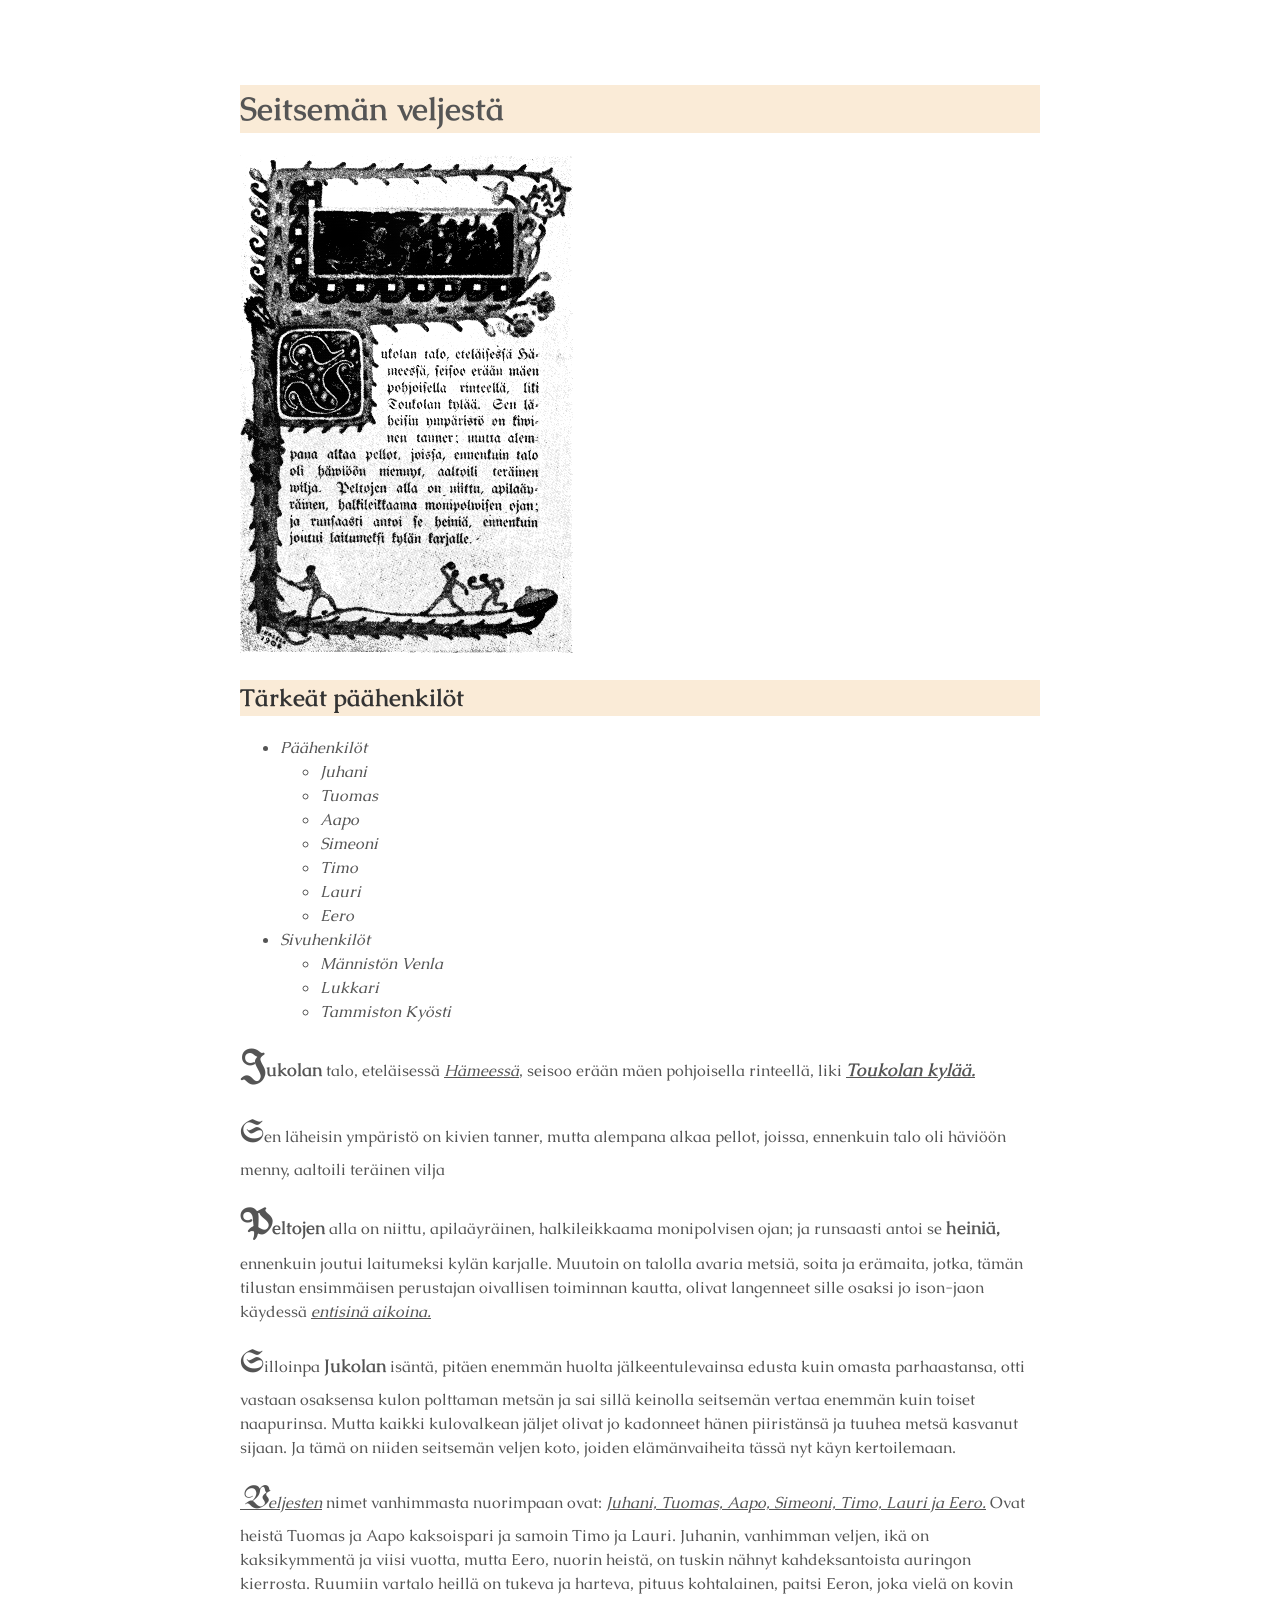
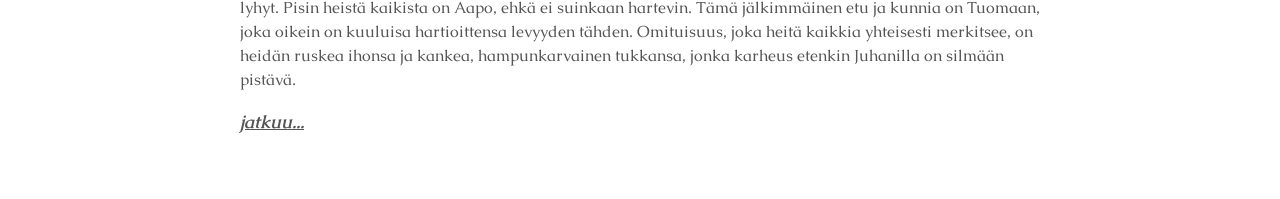
<file: HTML_CSS/index.html>
<!DOCTYPE html>
<html>

<head>
    <meta charset="utf-8">
    <title>Paras verkkosivu ikinä</title>
    <link rel="stylesheet" href="style.css">
    <link href="https://fonts.googleapis.com/css2?family=UnifrakturMaguntia&display=swap" rel="stylesheet">
    <link rel="preconnect" href="https://fonts.googleapis.com">
    <link rel="preconnect" href="https://fonts.gstatic.com" crossorigin>
    <link href="https://fonts.googleapis.com/css2?family=Caudex:ital,wght@0,400;0,700;1,400;1,700&display=swap"
        rel="stylesheet">
</head>

<body>
    <!--Tee tehtävät tänne-->
    <h1>Seitsemän veljestä</h1>

    <img src="Seitsemän_veljestä.png" alt="7 veljestä" height="498" width="333">

    <h2>Tärkeät päähenkilöt</h2>

    <ul>
        <li>Päähenkilöt</li>

        <ul>
            <li>Juhani</li>
            <li>Tuomas</li>
            <li>Aapo</li>
            <li>Simeoni</li>
            <li>Timo</li>
            <li>Lauri</li>
            <li>Eero</li>
        </ul>

        <li>Sivuhenkilöt</li>

        <ul>
            <li>Männistön Venla</li>
            <li>Lukkari</li>
            <li>Tammiston Kyösti</li>
        </ul>

    </ul>

    <p><strong>Jukolan</strong> talo, eteläisessä <em>Hämeessä</em>,
        seisoo erään mäen pohjoisella rinteellä, liki <strong>
            <em>Toukolan kylää.</em></strong></p>
    <p>Sen läheisin ympäristö on kivien tanner,
        mutta alempana alkaa pellot, joissa, ennenkuin talo oli häviöön menny,
        aaltoili teräinen vilja</p>
    <p><strong>Peltojen</strong> alla on niittu, apilaäyräinen,
        halkileikkaama monipolvisen ojan; ja runsaasti antoi se <strong>heiniä,</strong>
        ennenkuin joutui laitumeksi kylän karjalle. Muutoin on talolla avaria
        metsiä, soita ja erämaita, jotka, tämän tilustan ensimmäisen perustajan
        oivallisen toiminnan kautta, olivat langenneet sille osaksi jo ison-jaon
        käydessä <em>entisinä aikoina.</em></p>
    <p>Silloinpa <strong>Jukolan</strong> isäntä, pitäen enemmän
        huolta jälkeentulevainsa edusta kuin omasta parhaastansa, otti vastaan
        osaksensa kulon polttaman metsän ja sai sillä keinolla seitsemän vertaa
        enemmän kuin toiset naapurinsa. Mutta kaikki kulovalkean jäljet olivat
        jo kadonneet hänen piiristänsä ja tuuhea metsä kasvanut sijaan. Ja tämä
        on niiden seitsemän veljen koto, joiden elämänvaiheita tässä nyt käyn
        kertoilemaan.
    </p>
    <p><em>Veljesten</em> nimet vanhimmasta nuorimpaan ovat: <em>Juhani, Tuomas, Aapo,
            Simeoni, Timo, Lauri ja Eero.</em> Ovat heistä Tuomas ja Aapo kaksoispari ja
        samoin Timo ja Lauri. Juhanin, vanhimman veljen, ikä on kaksikymmentä ja
        viisi vuotta, mutta Eero, nuorin heistä, on tuskin nähnyt
        kahdeksantoista auringon kierrosta. Ruumiin vartalo heillä on tukeva ja
        harteva, pituus kohtalainen, paitsi Eeron, joka vielä on kovin lyhyt.
        Pisin heistä kaikista on Aapo, ehkä ei suinkaan hartevin. Tämä
        jälkimmäinen etu ja kunnia on Tuomaan, joka oikein on kuuluisa
        hartioittensa levyyden tähden. Omituisuus, joka heitä kaikkia yhteisesti
        merkitsee, on heidän ruskea ihonsa ja kankea, hampunkarvainen tukkansa,
        jonka karheus etenkin Juhanilla on silmään pistävä.
    </p>
    <em><strong>jatkuu...</strong></em>

</body>

</html>
</file>
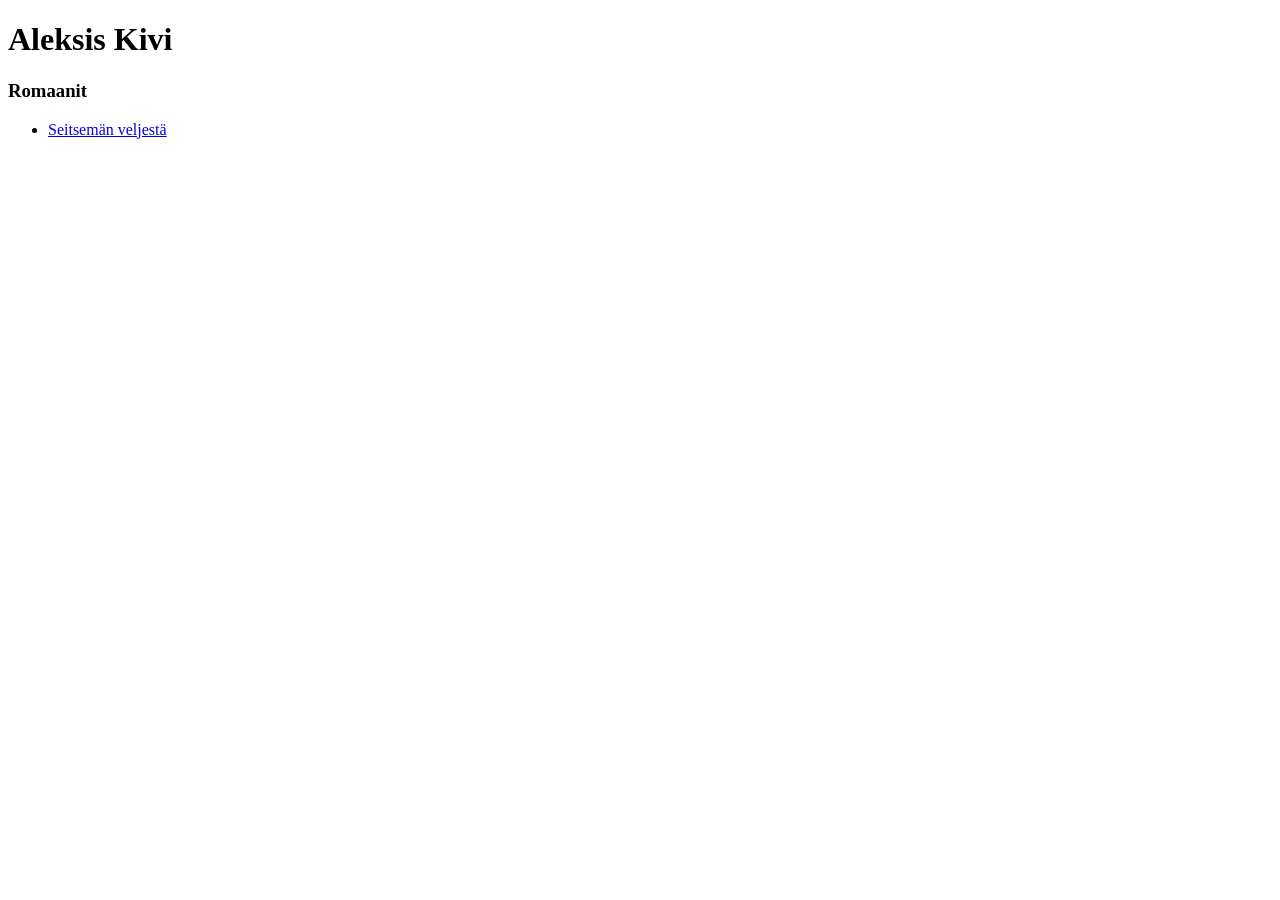
<file: HTML_CSS/page.html>
<!DOCTYPE html>
<html>

<head>
  <meta charset="utf-8">
  <title>paras verkkosivu ikinä</title>
</head>

<body>
  <!--Tee tehtävät tänne-->
  <h1>
    Aleksis Kivi
  </h1>
  <h3>
    Romaanit
  </h3>
  <ul>
    <li><a href="index.html">Seitsemän veljestä</a></li>
 </ul>
</body>

</html>
</file>
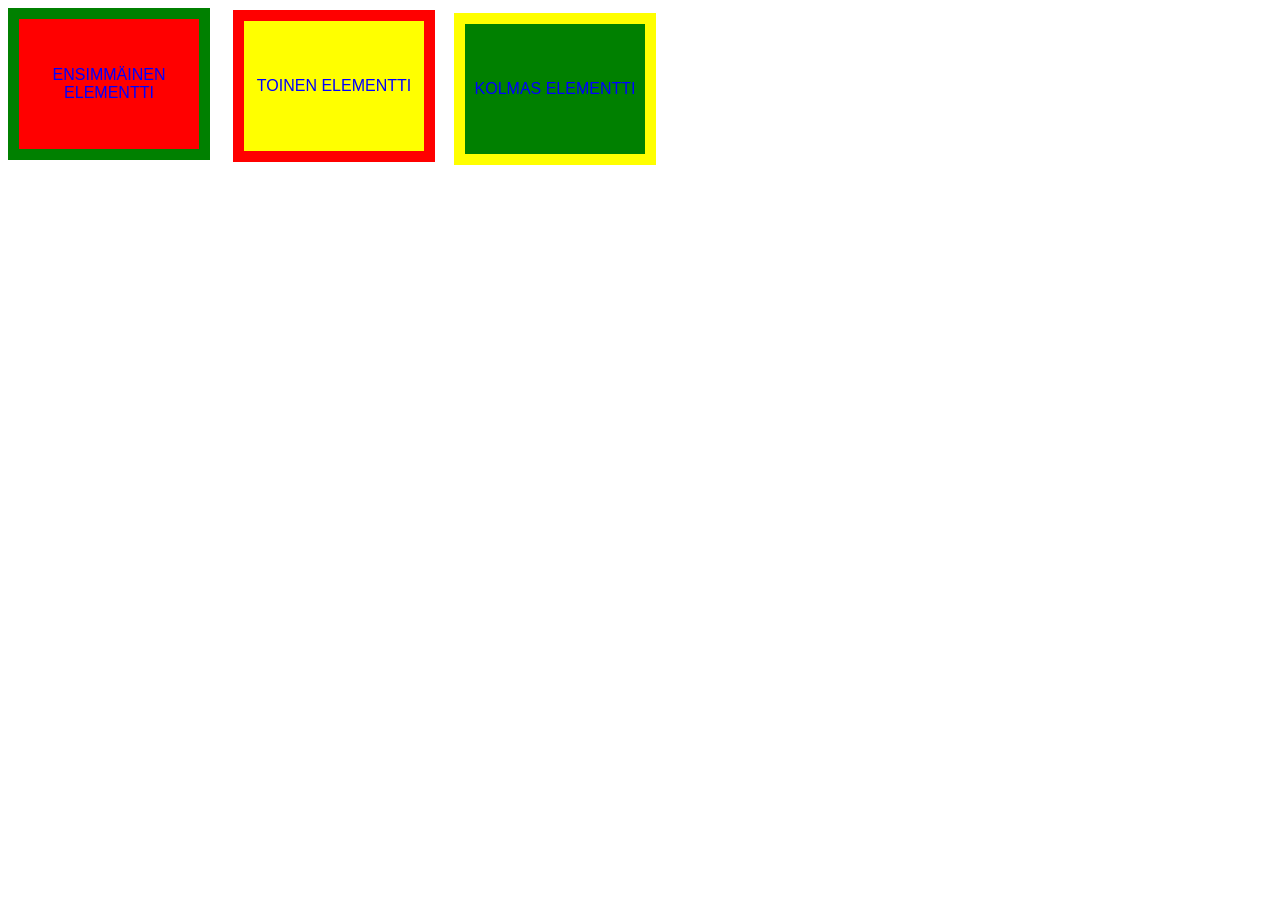
<file: HTML_CSS/position.html>
<!DOCTYPE html>

<html>

<head>
      <meta charset="utf-8">
      <link rel="stylesheet" href = "position_styles.css">
      <title>Toinen paras verkkosivu ikinä</title>
</head>

<body>
 <div class= "containerRed" >
  <p class="blueFont">ENSIMMÄINEN ELEMENTTI</p>
 </div>

  <div class= "containerYellow" >
  <p class="blueFont">TOINEN ELEMENTTI</p>
 </div>

  <div class= "containerGreen" >
  <p class="blueFont">KOLMAS ELEMENTTI</p>
 </div>
</body>

</html>
</file>
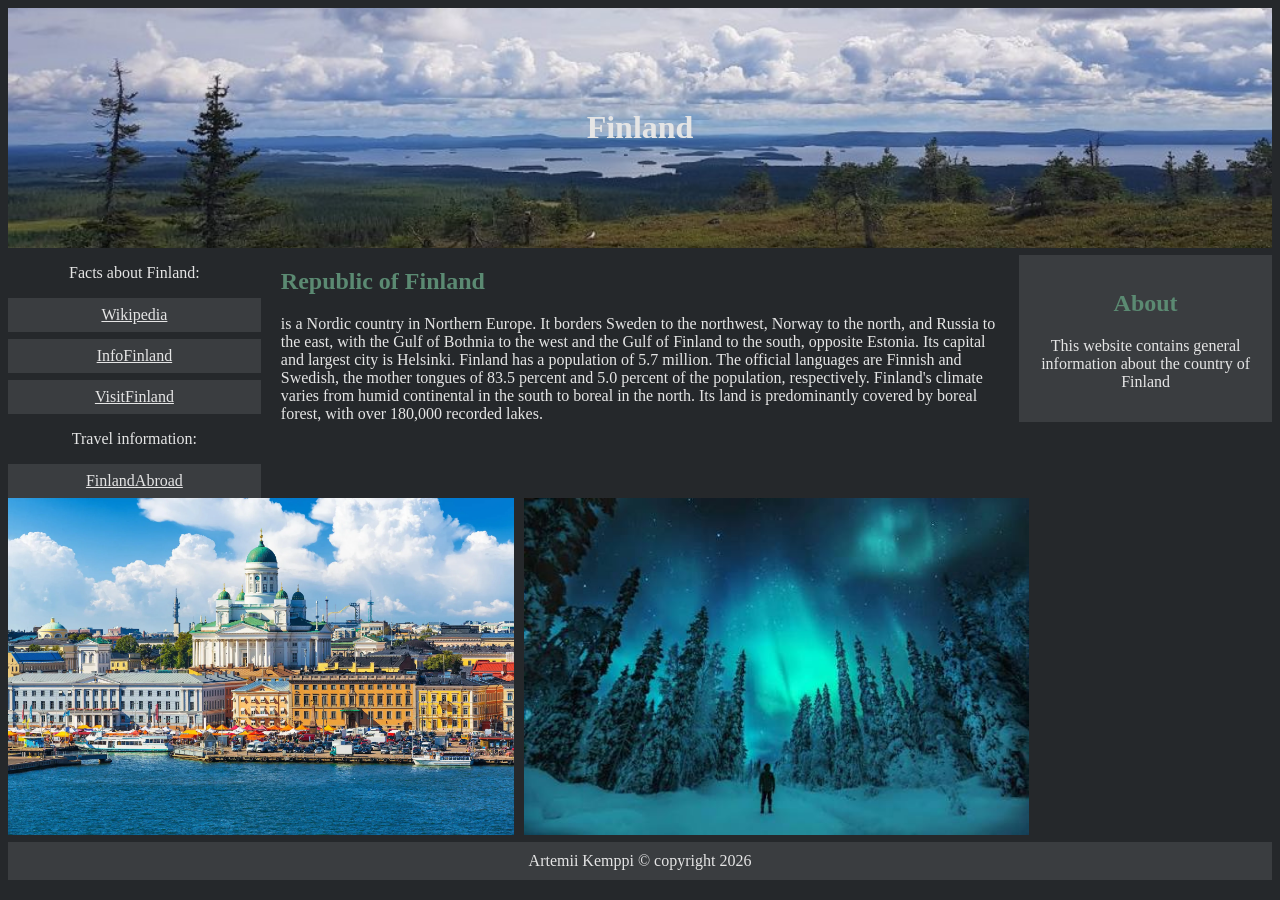
<file: HTML_CSS/tehtava12/12website.html>
<!DOCTYPE html>
<html>
<head>
<meta name="viewport" content="width=device-width, initial-scale=1.0">
<style>
* {
  box-sizing: border-box;
}

.menu {
  float: left;
  width: 20%;
  text-align: center;
}

.menu a {
  background-color: #3a3d40;
  padding: 8px;
  margin-top: 7px;
  display: block;
  width: 100%;
  color: #e5e5e5;
}

.menu a:hover {
  background-color: #5b8a72;
  color: #ffffff;
}

.main {
  float: left;
  width: 60%;
  padding: 0 20px;
}

.main h2 {
  color: #5b8a72;
}

.right {
  background-color: #3a3d40;
  float: left;
  width: 20%;
  padding: 15px;
  margin-top: 7px;
  text-align: center;
}

.right h2 {
  color: #5b8a72;
}

@media only screen and (max-width: 620px) {
  .menu, .main, .right { width: 100%; }
  .image-row { flex-direction: column; }
}
</style>
</head>

<body style="font-family:Verdana;color:#e5e5e5;background-color:#25282b;">

<div style="background-image:url('naturePic.jpg');background-size:cover;background-position:center;padding:80px;text-align:center;">
  <h1 style="color:#e5e5e5;">Finland</h1>
</div>

<div style="overflow:auto">
  <div class="menu">
    <p>Facts about Finland:</p>
    <a href="https://en.wikipedia.org/wiki/Finland">Wikipedia</a>
    <a href="https://infofinland.fi/information-about-finland/key-facts-about-finland">InfoFinland</a>
    <a href="https://www.visitfinland.com/en/practical-tips/facts-about-finland/">VisitFinland</a>
    <p>Travel information:</p>
    <a href="https://finlandabroad.fi/frontpage">FinlandAbroad</a>
  </div>

  <div class="main">
    <h2>Republic of Finland</h2>
    <p>is a Nordic country in Northern Europe. 
    It borders Sweden to the northwest, 
    Norway to the north, and Russia to the east, with 
    the Gulf of Bothnia to the west and the Gulf of Finland to the south, 
    opposite Estonia. 
    Its capital and largest city is Helsinki. 
    Finland has a population of 5.7 million. 
    The official languages are Finnish and Swedish, 
    the mother tongues of 
    83.5 percent and 5.0 percent of the population, 
    respectively. Finland's climate varies from humid continental 
    in the south to boreal in the north. 
    Its land is predominantly covered by boreal forest,
    with over 180,000 recorded lakes.</p>
  </div>

  <div class="right">
    <h2>About</h2>
    <p>This website contains general information about the country of Finland</p>
  </div>

</div>

<div style="display:flex;gap:10px;clear:both;">
  <img src="nature1.webp" alt="Helsinki cityscape" style="width:40%;">
  <img src="nature2.jpg" alt="Northern lights Finland" style="width:40%;">
</div>

<div style="background-color:#3a3d40;text-align:center;padding:10px;margin-top:7px;color:#e5e5e5;">Artemii Kemppi © copyright 2026</div>

</body>
</html>
</file>
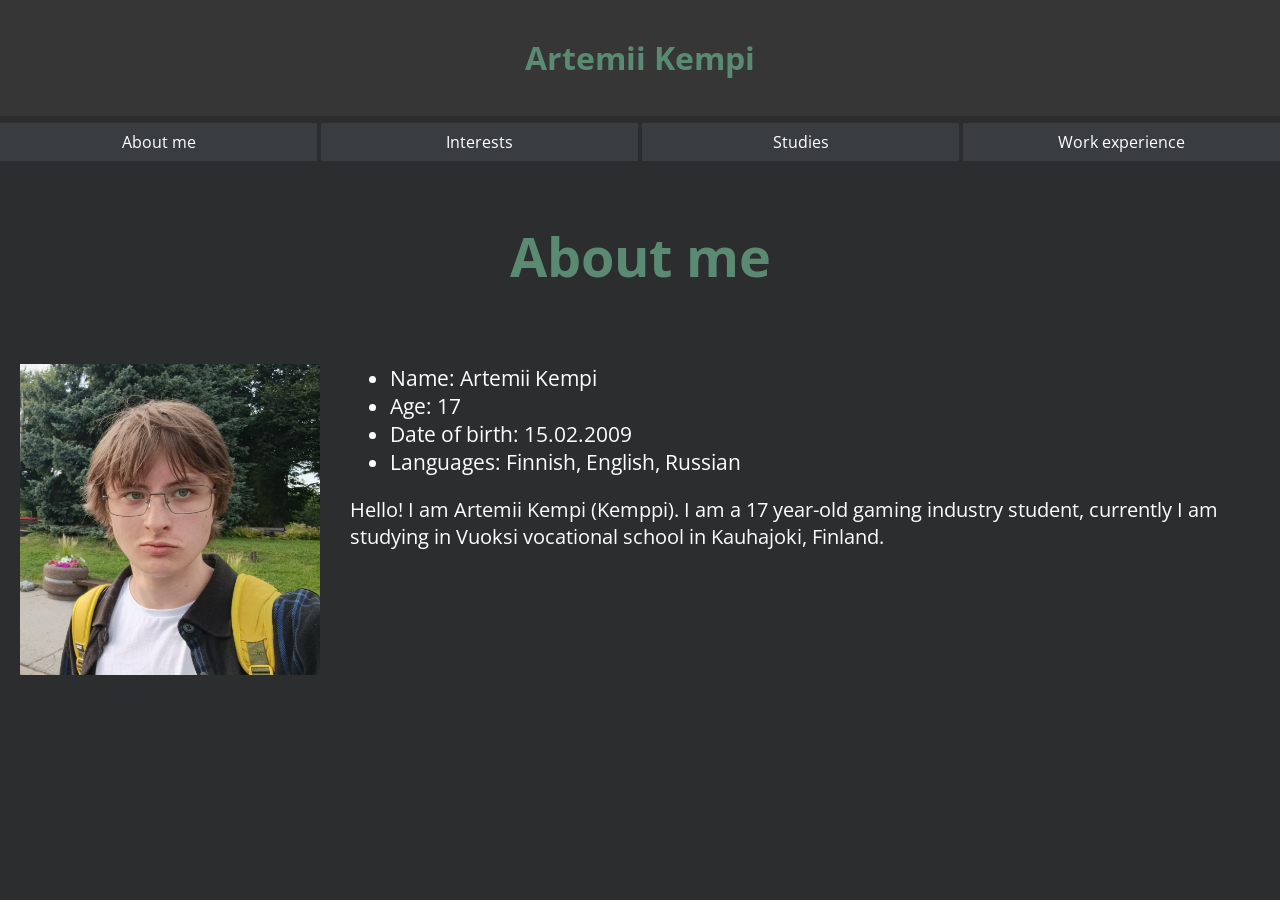
<file: HTML_CSS/tehtava13/index2.html>
<!DOCTYPE html>
<html>

<head>
    <meta charset="utf-8">
    <title>About me</title>
    <link rel="stylesheet" href="cvstyle.css">
    <style>
        * {
            box-sizing: border-box;
        }
    </style>
    <link rel="preconnect" href="https://fonts.googleapis.com">
    <link rel="preconnect" href="https://fonts.gstatic.com" crossorigin>
    <link
        href="https://fonts.googleapis.com/css2?family=Caudex:ital,wght@0,400;0,700;1,400;1,700&family=Open+Sans:ital,wght@0,300..800;1,300..800&display=swap"
        rel="stylesheet">
</head>

<body>
    <div class="header">
        <h1>Artemii Kempi</h1>
    </div>
    <div style="overflow:auto">
        <div class="menu">
            <a href="#">About me</a>
            <a href="index3.html">Interests</a>
            <a href="index4.html">Studies</a>
            <a href="index5.html">Work experience</a>
        </div>
        <div class="intro">
            <h1>About me</h1>
        </div>
        <div class="about-content">
            <img class="profile-photo" src="photo.jpg" alt="Photo">

            <div class="about-text">
                <ul>
                    <li>Name: Artemii Kempi</li>
                    <li>Age: 17</li>
                    <li>Date of birth: 15.02.2009</li>
                    <li>Languages: Finnish, English, Russian</li>
                </ul>

                <p>
                    Hello! I am Artemii Kempi (Kemppi). I am a 17 year-old gaming
                    industry student, currently I am studying in Vuoksi vocational
                    school in Kauhajoki, Finland.
                </p>
            </div>
        </div>

    </div>
</body>

</html>
</file>
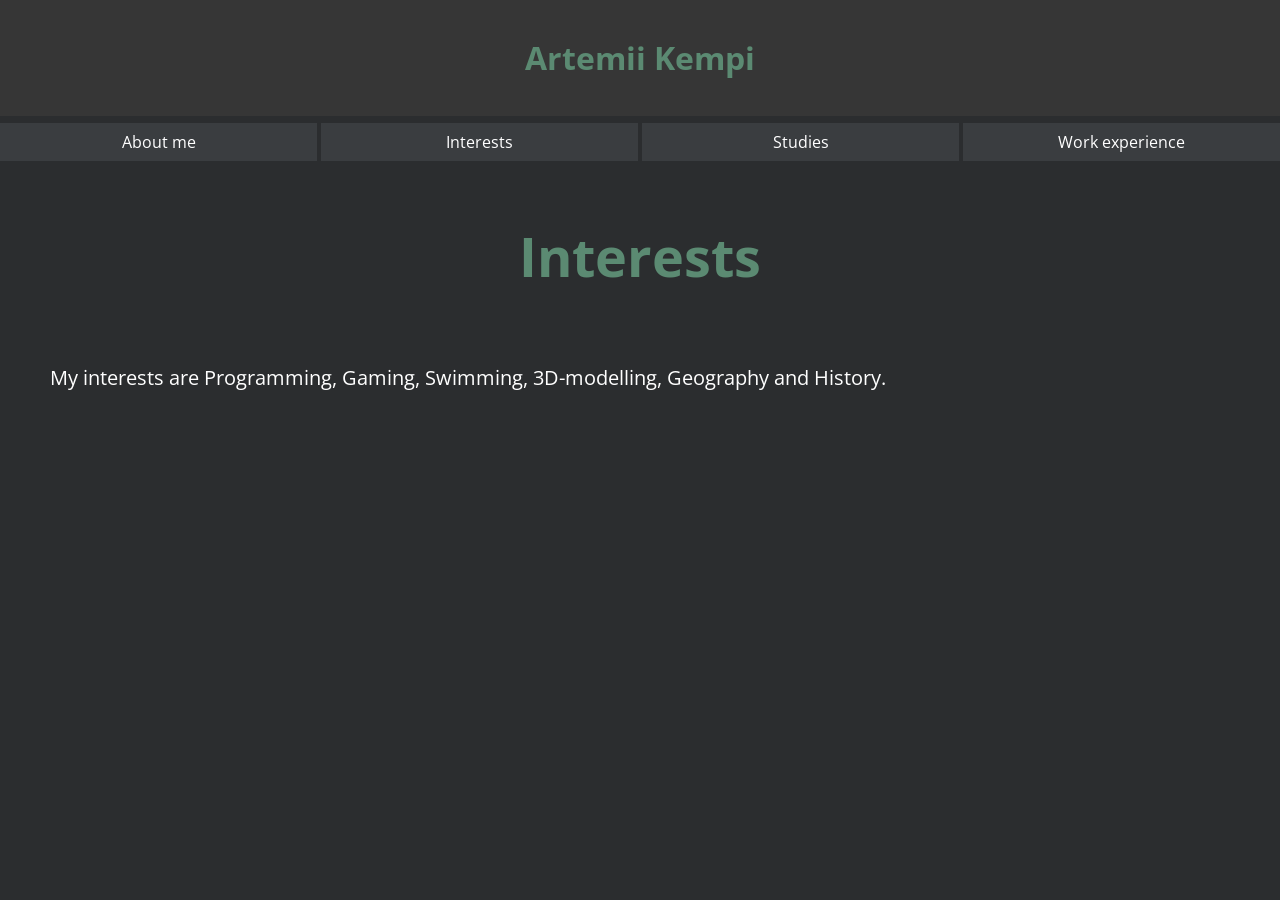
<file: HTML_CSS/tehtava13/index3.html>
<!DOCTYPE html>
<html>

<head>
    <meta charset="utf-8">
    <title>About me</title>
    <link rel="stylesheet" href="cvstyle.css">
    <style>
        * {
            box-sizing: border-box;
        }
    </style>
    <link rel="preconnect" href="https://fonts.googleapis.com">
    <link rel="preconnect" href="https://fonts.gstatic.com" crossorigin>
    <link
        href="https://fonts.googleapis.com/css2?family=Caudex:ital,wght@0,400;0,700;1,400;1,700&family=Open+Sans:ital,wght@0,300..800;1,300..800&display=swap"
        rel="stylesheet">
</head>

<body>
    <div class="header">
        <h1>Artemii Kempi</h1>
    </div>
    <div style="overflow:auto">
        <div class="menu">
            <a href="index2.html">About me</a>
            <a href="#">Interests</a>
            <a href="index4.html">Studies</a>
            <a href="index5.html">Work experience</a>
        </div>
        <div class="intro">
            <h1>Interests</h1>
        </div>
        <p>My interests are Programming, Gaming, Swimming, 3D-modelling, Geography and History.</p>
    </div>
</body>

</html>
</file>
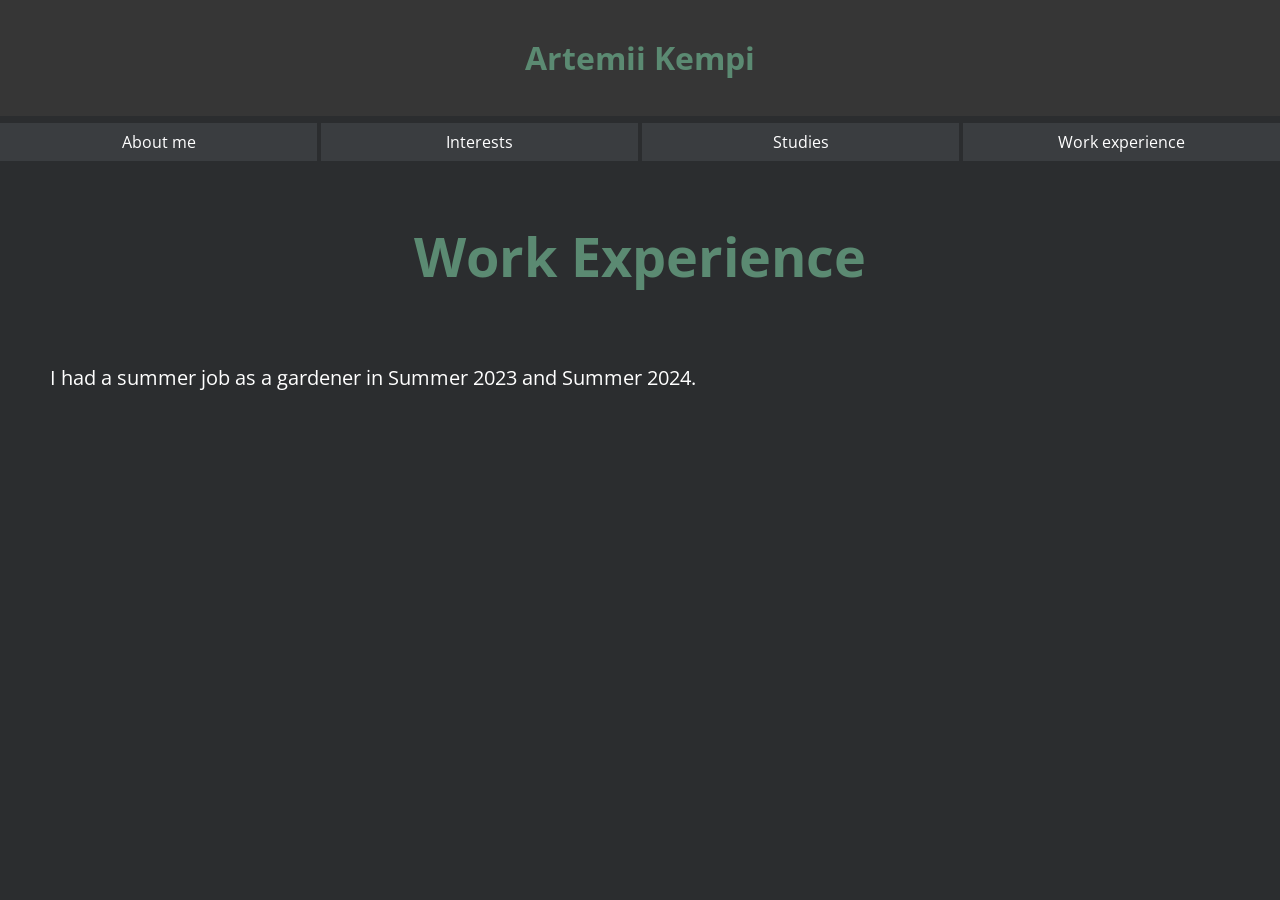
<file: HTML_CSS/tehtava13/index5.html>
<!DOCTYPE html>
<html>

<head>
    <meta charset="utf-8">
    <title>About me</title>
    <link rel="stylesheet" href="cvstyle.css">
    <style>
        * {
            box-sizing: border-box;
        }
    </style>
    <link rel="preconnect" href="https://fonts.googleapis.com">
    <link rel="preconnect" href="https://fonts.gstatic.com" crossorigin>
    <link
        href="https://fonts.googleapis.com/css2?family=Caudex:ital,wght@0,400;0,700;1,400;1,700&family=Open+Sans:ital,wght@0,300..800;1,300..800&display=swap"
        rel="stylesheet">
</head>

<body>
    <div class="header">
        <h1>Artemii Kempi</h1>
    </div>
    <div style="overflow:auto">
        <div class="menu">
            <a href="index2.html">About me</a>
            <a href="index3.html">Interests</a>
            <a href="index4.html">Studies</a>
            <a href="#">Work experience</a>
        </div>
        <div class="intro">
            <h1>Work Experience</h1>
        </div>
        <p>I had a summer job as a gardener in Summer 2023 and Summer 2024.</p>
    </div>
</body>

</html>
</file>
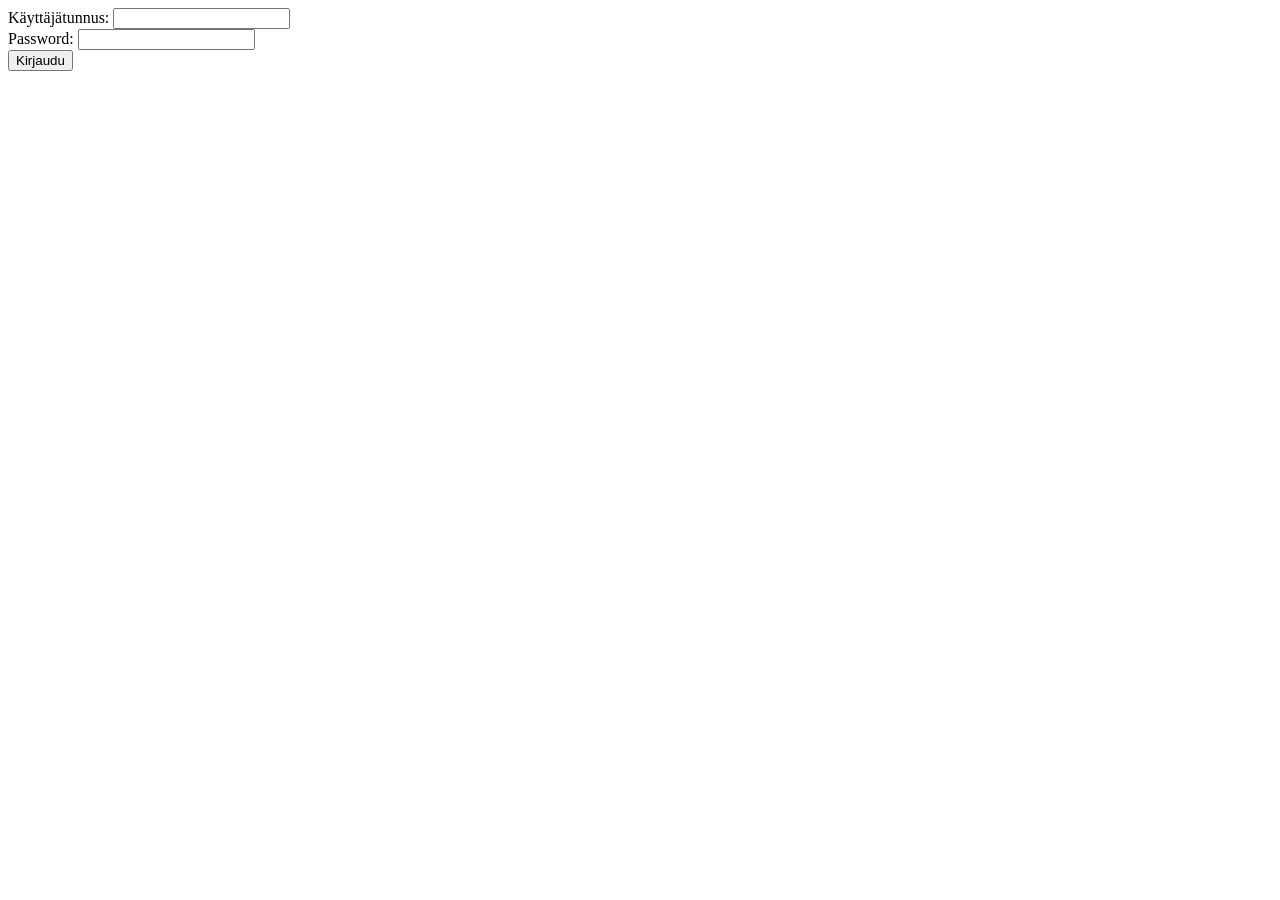
<file: PHP/palkkalaskuri/palkkalaskuri_kirjautuminen.html>
<!DOCTYPE html>
<html>

<head>
    <meta charset="utf-8">
    <title>Kirjaudu sisään</title>
</head>

<body>
    <form action="login.php" method="post">
        Käyttäjätunnus: <input type="text" name="username"> <br>
        Password: <input type="password" name="password"> <br>
        <input type="submit" value="Kirjaudu">
    </form>
</body>

</html>
</file>
<file: HTML_CSS/style.css>
body {
    margin: 0 auto;
    max-width: 50em;
    font-family: 'Caudex', serif;
    line-height: 1.5;
    padding: 4em 1em;
    color: #555;
}

h2 {
    color: #333;
    background-color: antiquewhite;
}

code {
    padding: 2px 4px;
    vertical-align: text-bottom;
    background: #eee;
}

strong {
    font-size: 18px;
}

em {
    text-decoration: underline;
}

h1 {
    background-color: antiquewhite;
}

ul {
    font-style: italic;
}

p::first-letter {
    font-family: 'UnifrakturMaguntia', serif;
    font-size: 2em;
}
</file>
<file: HTML_CSS/position_styles.css>
.containerRed {
  font-family: Arial;
  width: 180px;
  height: 130px;
  background-color: red;
  border-color: green;
  text-align: center;
  display: flex;
  align-items: center;
  justify-content: center;
  border-style : solid;
  border-width : 11px;
}

.containerYellow {
  font-family: Arial;
  width: 180px;
  height: 130px;
  background-color: yellow;
  border-color: red;
  position: relative ;
  text-align: center;
  display: flex;
  align-items: center;
  justify-content: center;
  left: 225px;
  bottom: 150px;
  border-style : solid;
  border-width : 11px;
}

.containerGreen {
  font-family: Arial;
  width: 180px;
  height: 130px;
  background-color: green;
  border-color: yellow;
  position: relative ;
  text-align: center;
  display: flex;
  align-items: center;
  justify-content: center;
  left: 446px;
  bottom: 299px;
  border-style : solid;
  border-width : 11px;
}

.blueFont{
    color : blue;
}
</file>
<file: HTML_CSS/tehtava13/cvstyle.css>
.menu {
    background-color: #2b2d2f;
    display: flex;
    width: 100%;
    text-align: center;
    gap: 4px;
}

.menu a {
    background-color: #3a3d40;
    padding: 8px;
    margin-top: 7px;
    margin-bottom: 7px;
    flex: 1;
    color: #ffffff;
    text-decoration: none;
}

.menu a:hover {
    background-color: #5b8a72;
    color: #ffffff;
}

.header {
    color: #5b8a72;
    background-color: #363636;
    padding: 15px;
    text-align: center;
}
.header a {
    color: #5b8a72;       /* same green as before */
    text-decoration: none; /* removes the underline */
}

.intro {
    color: #5b8a72;
    padding: 15px;
    text-align: center;
    animation: fadeIn 0.6s ease-in;
    font-size: 27px;
}

.main {
    float: left;
    width: 60%;
    padding: 0 20px;
}

.main h2 {
    color: #5b8a72;
}

.right {
    background-color: #3a3d40;
    float: left;
    width: 20%;
    padding: 15px;
    margin-top: 7px;
    text-align: center;
}

.right h2 {
    color: #5b8a72;
}

body {
    font-family: "Open Sans", sans-serif;
    color: #ffffff;
    background-color: #2b2d2f;
    margin: 0;
    padding: 0;
}

.about-content {
    display: flex;
    align-items: flex-start;
    gap: 30px;
    padding: 20px;
}

.profile-photo {
    width: 300px;
    height: auto;
    margin: 0;
}

.about-text {
    flex: 1;
}

.about-text ul {
    margin: 0;
    font-size: 21px;
}

.about-text p {
    margin: 20px 0 0 0;
}

p {
    color: #ffffff;
    animation: fadeIn 0.6s ease-in;
    font-size: 20px;
    margin-left: 50px;
    margin-right: 50px;
}


ul {
    font-size: 21px;
    margin-left: 100px;
    animation: fadeIn 0.6s ease-in;
}

@keyframes fadeIn {
    from {
        opacity: 0;
    }

    to {
        opacity: 1;
    }
}

@media only screen and (max-width: 620px) {

    .menu,
    .main,
    .right {
        width: 100%;
    }

    .image-row {
        flex-direction: column;
    }
}
</file>
